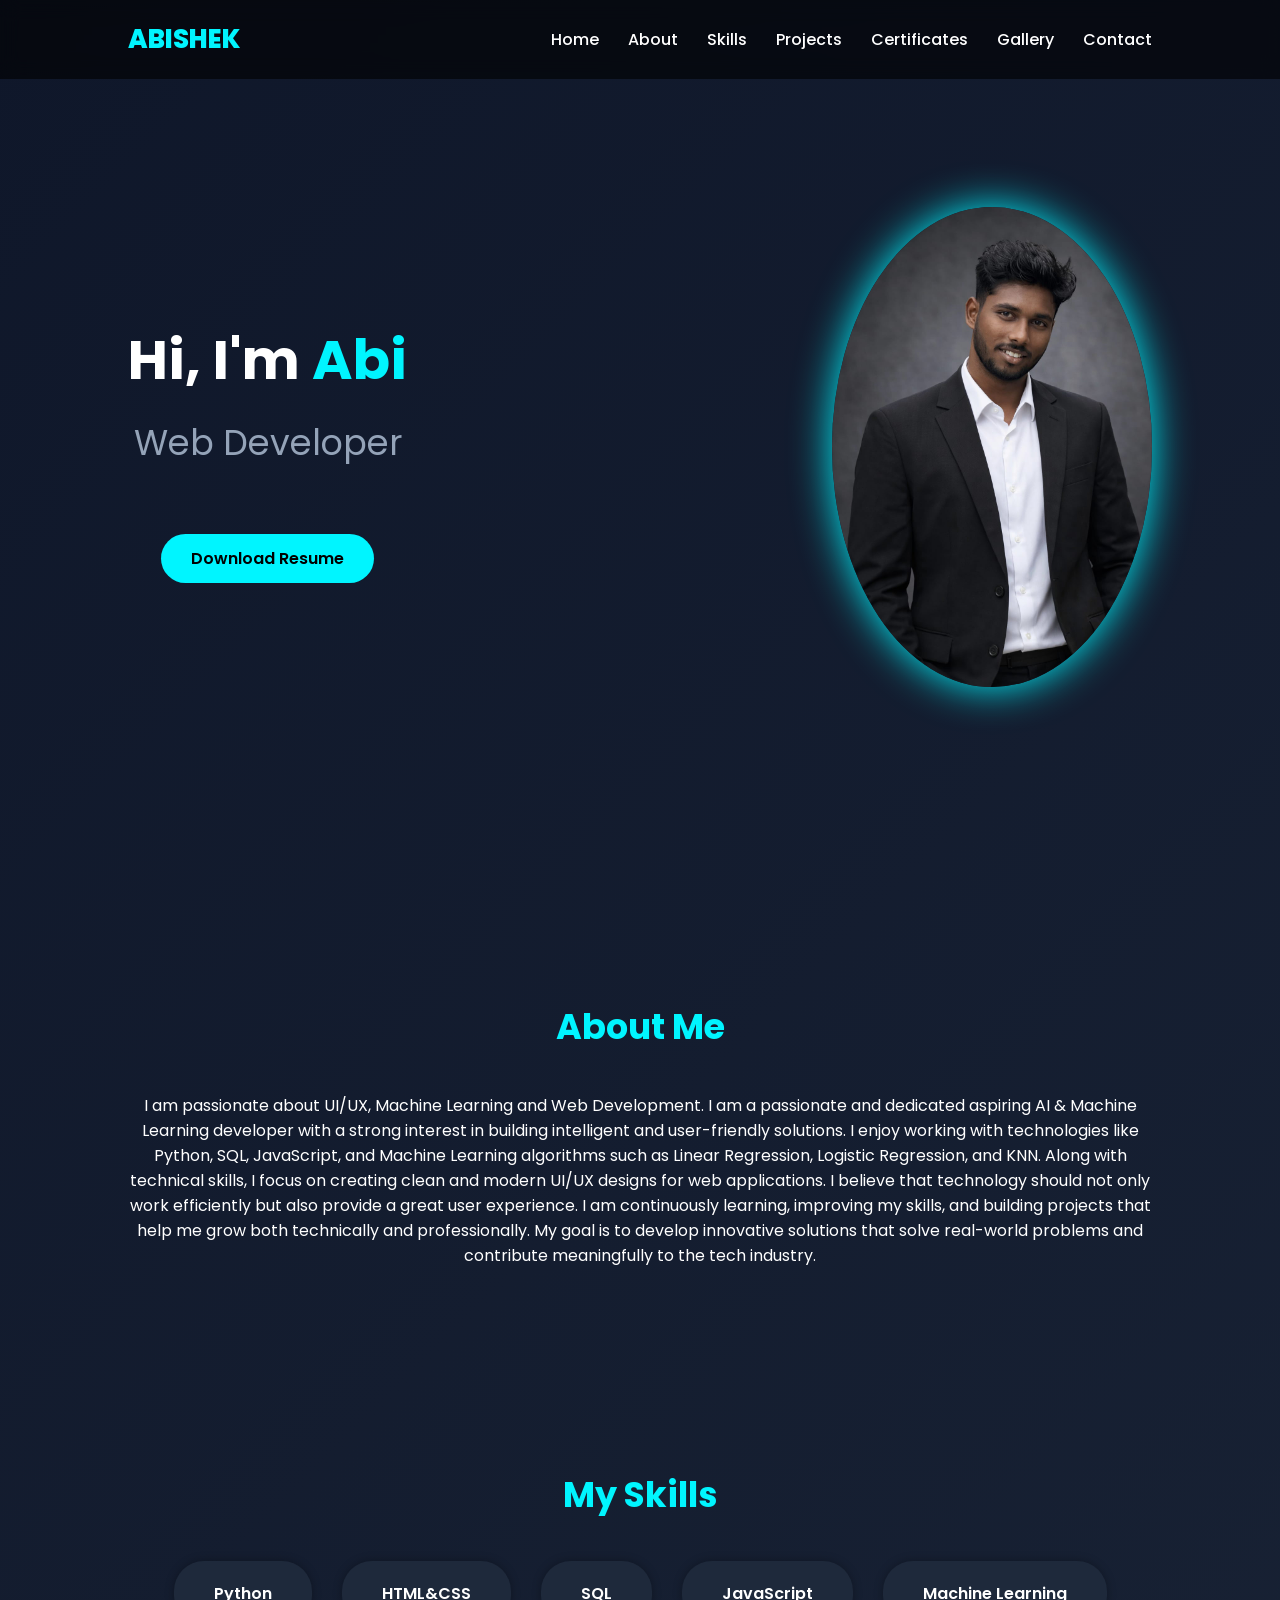
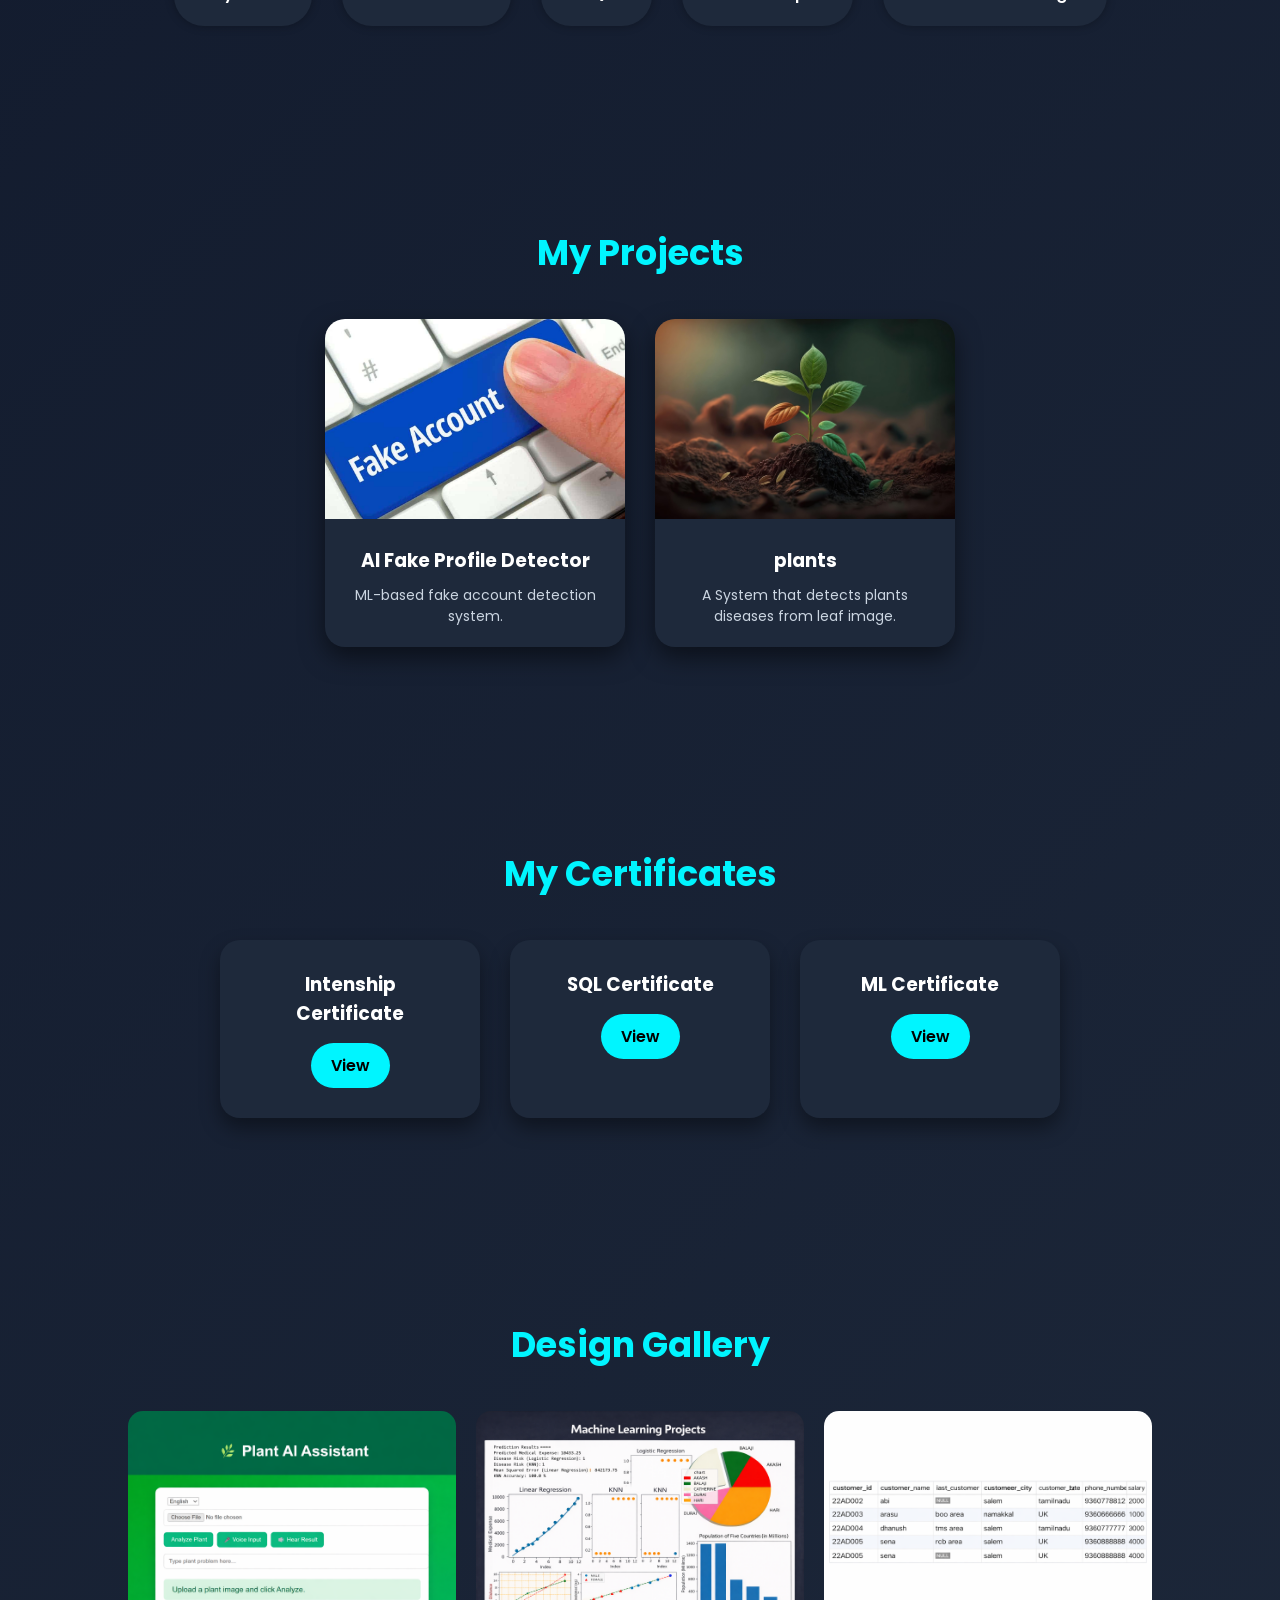
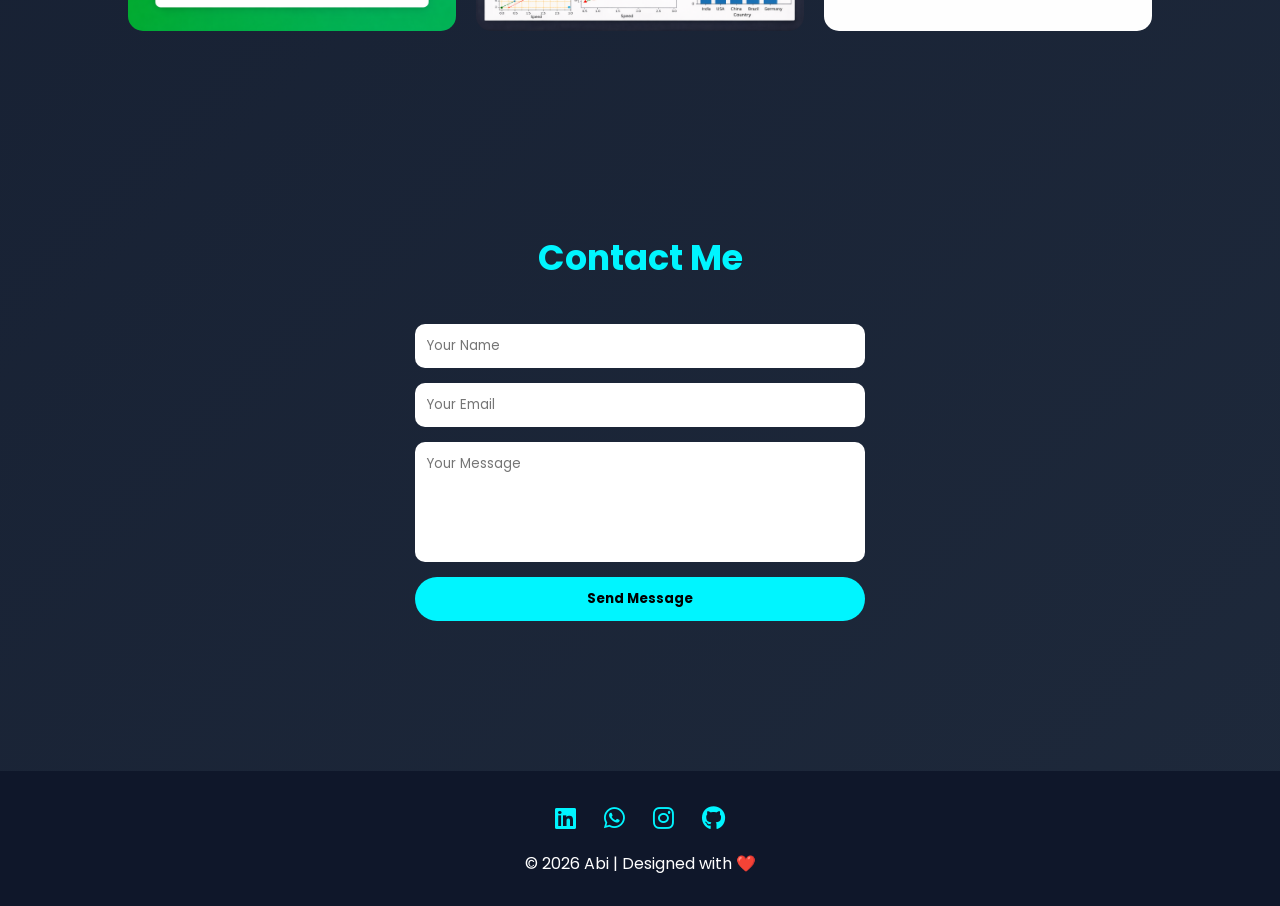
<file: index.html>
<!DOCTYPE html>
<html lang="en">
<head>
<meta charset="UTF-8">
<meta name="viewport" content="width=device-width, initial-scale=1.0">
<title>Abi | Portfolio</title>

<link rel="stylesheet" href="index.css">
<link href="https://fonts.googleapis.com/css2?family=Poppins:wght@300;400;600;800&display=swap" rel="stylesheet">
<link rel="stylesheet" href="https://cdnjs.cloudflare.com/ajax/libs/font-awesome/6.5.0/css/all.min.css">

</head>
<body>

<!-- HEADER -->
<header>
    <div class="logo">ABISHEK</div>
    <nav>
        <a href="#home">Home</a>
        <a href="#about">About</a>
        <a href="#skills">Skills</a>
        <a href="#projects">Projects</a>
        <a href="#certificates">Certificates</a>
        <a href="#gallery">Gallery</a>
        <a href="#contact">Contact</a>
    </nav>
</header>

<!-- HERO -->
<section id="home" class="hero">
    <div class="hero-text">
        <h1>Hi, I'm <span>Abi</span></h1>
        <h2 class="typing"></h2>
        <a href="resume.pdf" download class="btn">Download Resume</a>
    </div>
    <div class="hero-img">
        <img src="image.jpg.jpeg" alt="Profile">
    </div>
</section>

<!-- ABOUT -->
<section id="about">
    <h2>About Me</h2>
    <p>I am passionate about UI/UX, Machine Learning and Web Development.
        I am a passionate and dedicated aspiring AI & Machine Learning developer with a strong interest in building intelligent and user-friendly solutions. I enjoy working with technologies like Python, SQL, JavaScript, and Machine Learning algorithms such as Linear Regression, Logistic Regression, and KNN.

Along with technical skills, I focus on creating clean and modern UI/UX designs for web applications. I believe that technology should not only work efficiently but also provide a great user experience.

I am continuously learning, improving my skills, and building projects that help me grow both technically and professionally. My goal is to develop innovative solutions that solve real-world problems and contribute meaningfully to the tech industry.
    </p>
</section>

<!-- SKILLS -->
<section id="skills">
    <h2>My Skills</h2>
    <div class="skill-container">
        <div class="skill-card">Python</div>
        <div class="skill-card">HTML&CSS</div>
        <div class="skill-card">SQL</div>
        <div class="skill-card">JavaScript</div>
        <div class="skill-card">Machine Learning</div>
    </div>
</section>

<!-- PROJECTS -->
<section id="projects">
    <h2>My Projects</h2>
    <div class="project-container">
        <div class="project-card">
            <img src="fake.jpg">
            <div class="project-info">
                <h3>AI Fake Profile Detector</h3>
                <p>ML-based fake account detection system.</p>
            </div>
        </div>

        <div class="project-card">
            <img src="ai-plants.jpg">
            <div class="project-info">
                <h3>plants</h3>
                <p>A System that detects plants diseases from leaf image.</p>
            </div>
        </div>
    </div>
</section>

<!-- CERTIFICATES -->
<section id="certificates">
    <h2>My Certificates</h2>
    <div class="certificate-container">
        <div class="certificate-card">
            <h3>Intenship Certificate</h3>
            <a href="https://drive.google.com/file/d/10TyChtx0NAt2EqZ3vGag-SKb4QlRWijA/view?usp=drivesdk" target="_blank">View</a>
        </div>

        <div class="certificate-card">
            <h3>SQL Certificate</h3>
            <a href="https://drive.google.com/file/d/1C-qY83-hIoXSp63yhcVbXzSzlGd-jonc/view?usp=drivesdk" target="_blank">View</a>
        </div>

        <div class="certificate-card">
            <h3>ML Certificate</h3>
            <a href="https://drive.google.com/file/d/1B72And4pLoUKzCduu_mbWz-xiP0XSysW/view?usp=drivesdk" target="_blank">View</a>
        </div>
    </div>
</section>

<!-- ========================= -->
<!-- NEW GALLERY SECTION -->
<!-- ========================= -->
<section id="gallery">
    <h2>Design Gallery</h2>
    <div class="gallery-grid">
        <img src="plants.png" onclick="openModal(this)">
        <img src="ml.png" onclick="openModal(this)">
        <img src="out.png" onclick="openModal(this)">
      
    </div>
</section>

<!-- IMAGE MODAL -->
<div id="imageModal" class="modal" onclick="closeModal()">
    <img id="modalImg">
</div>

<!-- CONTACT -->
<section id="contact">
    <h2>Contact Me</h2>
    <form>
        <input type="text" placeholder="Your Name" required>
        <input type="email" placeholder="Your Email" required>
        <textarea placeholder="Your Message"></textarea>
        <button type="submit">Send Message</button>
    </form>
</section>

<!-- FOOTER -->
<footer>
    <div class="social-icons">
        <a href="https://www.linkedin.com/in/abishek-a-234bb5365?utm_source=share_via&utm_content=profile&utm_medium=member_android"><i class="fab fa-linkedin"></i></a>
        <a href="https://wa.me/qr/EKMRALUXNLZWH1"><i class="fab fa-whatsapp"></i></a>
        <a href="https://www.instagram.com/_abi_spotend_2k5?igsh=MXE5bzB2cThyaWxuNg=="><i class="fab fa-instagram"></i></a>
        <a href="https://github.com/aabishekanu-sys"><i class="fab fa-github"></i></a>
    </div>
    <p>© 2026 Abi | Designed with ❤️</p>
</footer>

<script src="index.js"></script>
</body>
</html>
</file>
<file: index.css>
/* ===============================
   GLOBAL STYLES
================================= */
*{
    margin:0;
    padding:0;
    box-sizing:border-box;
    font-family:'Poppins', sans-serif;
}

html{
    scroll-behavior:smooth;
}

body{
    background:linear-gradient(135deg,#0f172a,#1e293b);
    color:white;
}

/* ===============================
   HEADER
================================= */
header{
    position:fixed;
    top:0;
    width:100%;
    display:flex;
    justify-content:space-between;
    align-items:center;
    padding:20px 10%;
    background:rgba(0,0,0,0.6);
    backdrop-filter:blur(10px);
    z-index:1000;
}

.logo{
    font-size:26px;
    font-weight:800;
    color:#00f5ff;
}

nav a{
    margin-left:25px;
    text-decoration:none;
    color:white;
    font-weight:500;
    transition:0.3s;
}

nav a:hover{
    color:#00f5ff;
}

/* ===============================
   HERO SECTION
================================= */
.hero{
    display:flex;
    justify-content:space-between;
    align-items:center;
    padding:150px 10%;
    min-height:100vh;
}

.hero-text h1{
    font-size:55px;
}

.hero-text span{
    color:#00f5ff;
}

.hero-text h2{
    margin-top:15px;
    font-weight:400;
    color:#94a3b8;
}

.btn{
    display:inline-block;
    margin-top:25px;
    padding:12px 30px;
    background:#00f5ff;
    color:black;
    border-radius:30px;
    text-decoration:none;
    font-weight:600;
    transition:0.3s;
}

.btn:hover{
    background:white;
}

.hero-img img{
    width:320px;
    border-radius:50%;
    box-shadow:0 0 40px #00f5ff;
    transition:0.4s;
}

.hero-img img:hover{
    transform:scale(1.05);
}

/* ===============================
   SECTIONS
================================= */
section{
    padding:100px 10%;
    text-align:center;
}

h2{
    font-size:35px;
    margin-bottom:40px;
    color:#00f5ff;
}

/* ===============================
   ABOUT
================================= */
.about p{
    max-width:700px;
    margin:auto;
    color:#cbd5e1;
    line-height:1.8;
}

/* ===============================
   SKILLS
================================= */
.skill-container{
    display:flex;
    justify-content:center;
    gap:30px;
    flex-wrap:wrap;
}

.skill-card{
    background:#1e293b;
    padding:20px 40px;
    border-radius:30px;
    font-weight:600;
    transition:0.4s;
    cursor:pointer;
    box-shadow:0 0 10px rgba(0,0,0,0.3);
}

.skill-card:hover{
    background:#00f5ff;
    color:black;
    transform:translateY(-8px);
}

/* ===============================
   PROJECTS
================================= */
.project-container{
    display:flex;
    justify-content:center;
    gap:30px;
    flex-wrap:wrap;
}

.project-card{
    width:300px;
    background:#1e293b;
    border-radius:20px;
    overflow:hidden;
    transition:0.4s;
    box-shadow:0 10px 25px rgba(0,0,0,0.5);
}

.project-card:hover{
    transform:translateY(-10px);
}

.project-card img{
    width:100%;
    height:200px;
    object-fit:cover;
}

.project-info{
    padding:20px;
}

.project-info h3{
    margin-bottom:10px;
}

.project-info p{
    font-size:14px;
    color:#cbd5e1;
}

/* ===============================
   CERTIFICATES
================================= */
.certificate-container{
    display:flex;
    justify-content:center;
    gap:30px;
    flex-wrap:wrap;
}

.certificate-card{
    background:#1e293b;
    padding:30px;
    border-radius:20px;
    width:260px;
    transition:0.4s;
    box-shadow:0 10px 20px rgba(0,0,0,0.4);
}

.certificate-card:hover{
    transform:translateY(-10px);
}

.certificate-card h3{
    margin-bottom:15px;
}

.certificate-card a{
    display:inline-block;
    padding:10px 20px;
    background:#00f5ff;
    color:black;
    border-radius:25px;
    text-decoration:none;
    font-weight:600;
    transition:0.3s;
}

.certificate-card a:hover{
    background:white;
}

/* ===============================
   CONTACT
================================= */
form{
    display:flex;
    flex-direction:column;
    gap:15px;
    max-width:450px;
    margin:auto;
}

input, textarea{
    padding:12px;
    border-radius:10px;
    border:none;
    outline:none;
}

textarea{
    height:120px;
    resize:none;
}

button{
    padding:12px;
    background:#00f5ff;
    border:none;
    border-radius:25px;
    font-weight:bold;
    cursor:pointer;
    transition:0.3s;
}

button:hover{
    background:white;
}

/* ===============================
   FOOTER
================================= */
footer{
    text-align:center;
    padding:30px;
    background:#0f172a;
    margin-top:50px;
}

.social-icons{
    margin-bottom:15px;
}

.social-icons a{
    color:#00f5ff;
    margin:0 12px;
    font-size:24px;
    transition:0.3s;
}

.social-icons a:hover{
    color:white;
    transform:scale(1.2);
}

/* ===============================
   RESPONSIVE DESIGN
================================= */
@media(max-width:900px){

    .hero{
        flex-direction:column;
        text-align:center;
    }

    .hero-img{
        margin-top:40px;
    }

    nav{
        display:none;
    }

}
/* GALLERY */
.gallery-grid{
    display:grid;
    grid-template-columns:repeat(auto-fit,minmax(250px,1fr));
    gap:20px;
}

.gallery-grid img{
    width:100%;
    height:220px;
    object-fit:cover;
    border-radius:15px;
    cursor:pointer;
    transition:0.4s;
}

.gallery-grid img:hover{
    transform:scale(1.05);
}

/* MODAL */
.modal{
    display:none;
    position:fixed;
    top:0;
    left:0;
    width:100%;
    height:100%;
    background:rgba(0,0,0,0.8);
    justify-content:center;
    align-items:center;
}

.modal img{
    max-width:80%;
    max-height:80%;
    border-radius:20px;
}
</file>
